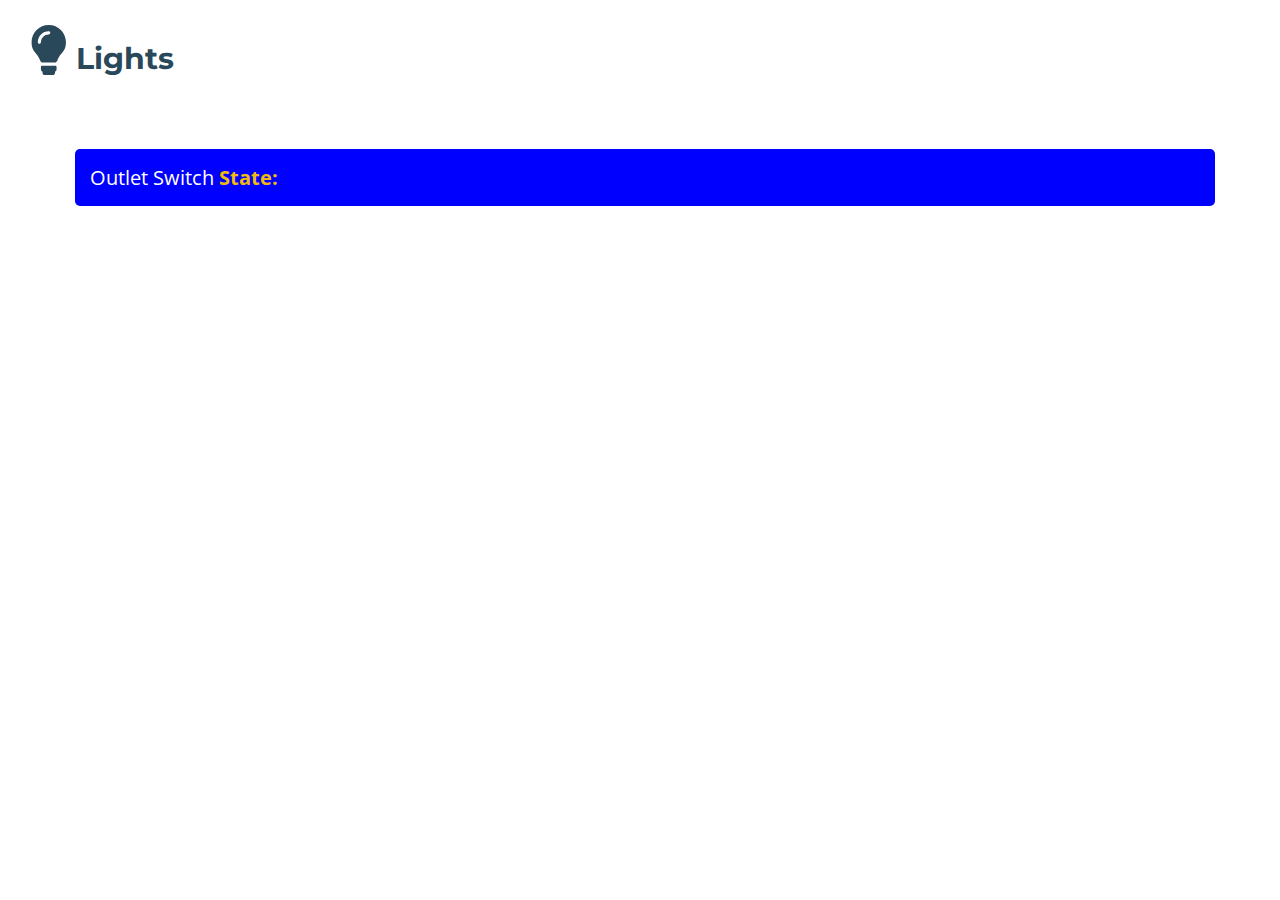
<file: lights.html>
<!DOCTYPE html>
<html>
<head>
	<title></title>
		<link href="https://fonts.googleapis.com/css?family=Montserrat:400,700|Open+Sans" rel="stylesheet">
		<link id="css" rel="stylesheet" type="text/css" href="css/style.css">
		<script src="assets/fontawesome-all.js"></script>
		<script src="https://ajax.googleapis.com/ajax/libs/jquery/3.2.1/jquery.min.js"></script>
		<script src="js/homesecure.js"></script>
		<script type="text/javascript">
		$(document).ready(function(){


		window.addEventListener('message', function(event) { 
		$("#css").attr("href", event.data);
			}); 

		$(".outlet").click(function(){
        	$.post("http://172.19.20.41:8123/api/services/switch/toggle", JSON.stringify({
            "entity_id":"switch.switch_3"
       }),
          function(data, status){
            alert("data: " + data + "\nStatus " + status)
          });
      });
		

		});
		</script>
</head>
<body>

	<div class="frameText">

	

	<h2><i class="fas fa-lightbulb", style="font-size: 50px;"></i> Lights</h2><br>

	<div>

	<div class="outlet">Outlet Switch <span id="outlet_state">State: </span></div>
	<div></div>
	<div></div>
	<div></div>
	<div></div>
	<div></div>
	<div></div>
	<div></div>


	</div>

	</div>


</body>
</html>
</file>
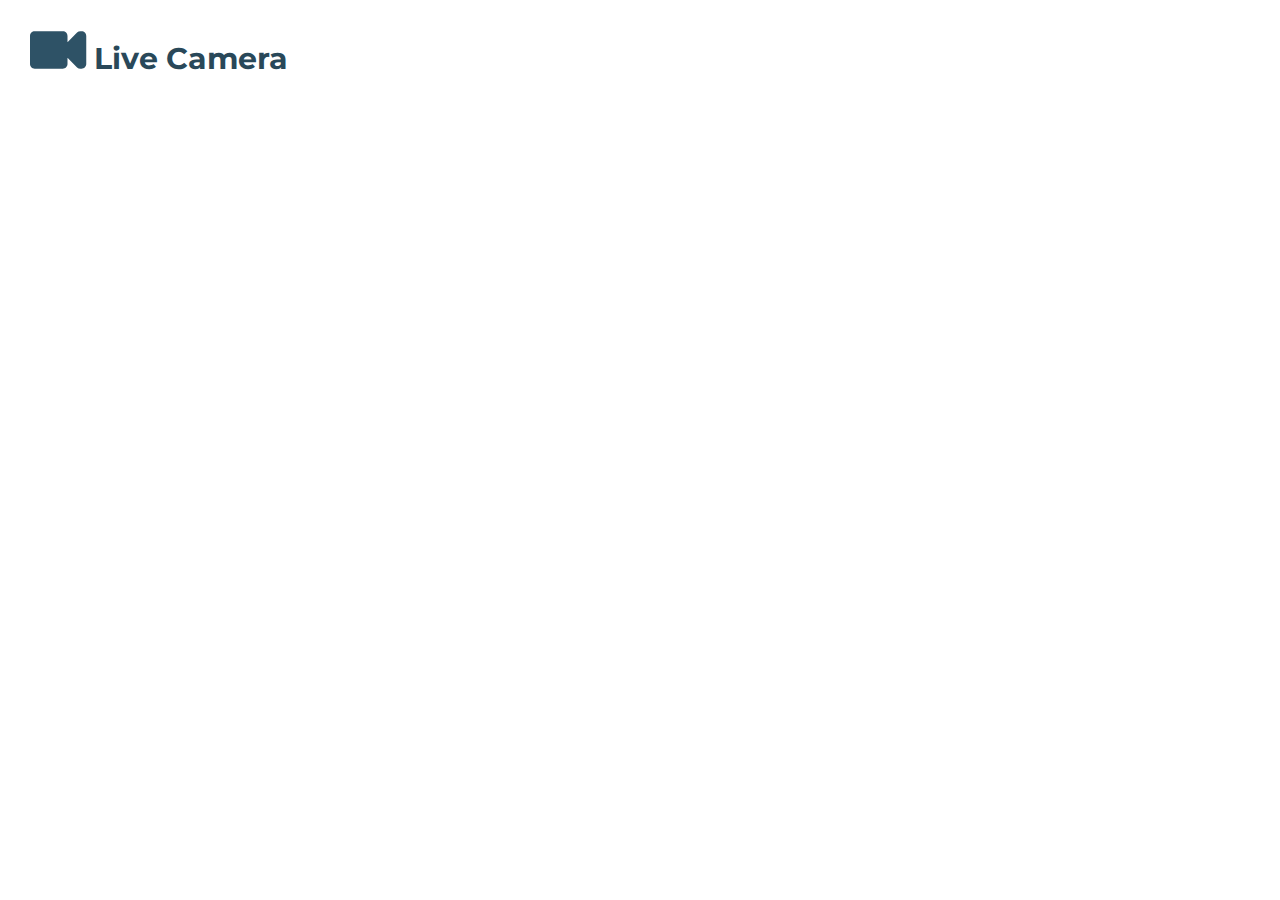
<file: livecam.html>
<!DOCTYPE html>
<html>
<head>
	<title></title>
		<link href="https://fonts.googleapis.com/css?family=Montserrat:400,700|Open+Sans" rel="stylesheet">
		<link rel="stylesheet" type="text/css" href="css/style.css">
		<script src="assets/fontawesome-all.js"></script>
		<script src="https://ajax.googleapis.com/ajax/libs/jquery/3.2.1/jquery.min.js"></script>
		<script src="js/homesecure.js"></script>
</head>
<body>

	<div class="frameText">

	

	<h2><i class="fas fa-video", style="font-size: 50px; color: #2E5266"></i> Live Camera</h2><br>

	<div>

	<div></div>
	<div></div>
	<div></div>
	<div></div>
	<div></div>
	<div></div>
	<div></div>
	<div></div>
	<div></div>
	<div></div>
	<div></div>
	<div></div>

	</div>

	</div>


</body>
</html>
</file>
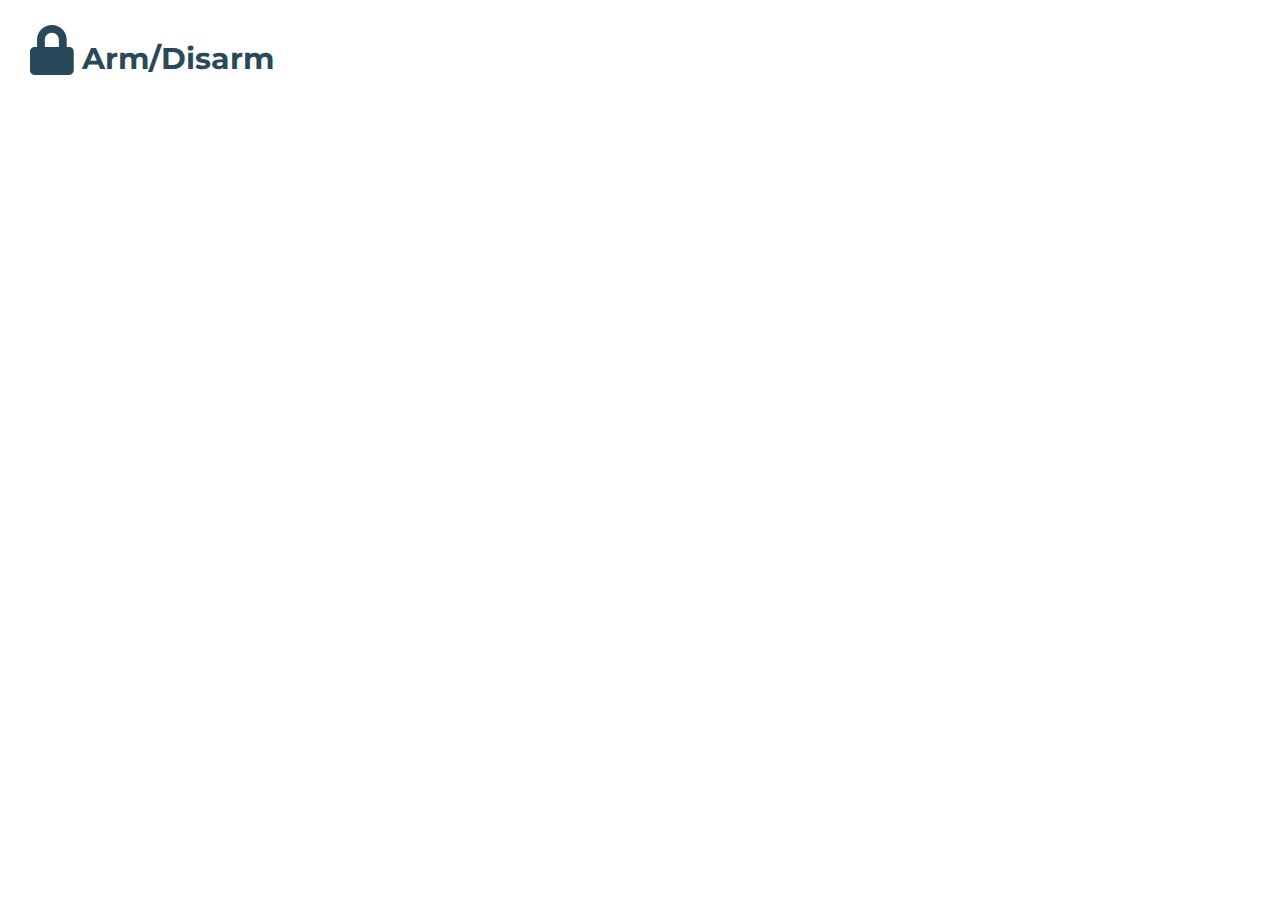
<file: locks.html>
<!DOCTYPE html>
<html>
<head>
	<title></title>
		<link href="https://fonts.googleapis.com/css?family=Montserrat:400,700|Open+Sans" rel="stylesheet">
		<link id="css" rel="stylesheet" type="text/css" href="css/style.css">
		<script src="assets/fontawesome-all.js"></script>
		<script src="https://ajax.googleapis.com/ajax/libs/jquery/3.2.1/jquery.min.js"></script>
		<script src="js/homesecure.js"></script>
		<script type="text/javascript">
		$(document).ready(function(){


		window.addEventListener('message', function(event) { 
		$("#css").attr("href", event.data);
			}); 
		

		});
		</script>
</head>
<body>

	<div class="frameText">

	

	<h2><i class="fas fa-lock", style="font-size: 50px;"></i> Arm/Disarm</h2><br>

	<div>

	<div></div>
	<div></div>
	<div></div>
	<div></div>
	<div></div>
	<div></div>
	<div></div>
	<div></div>


	</div>

	</div>


</body>
</html>
</file>
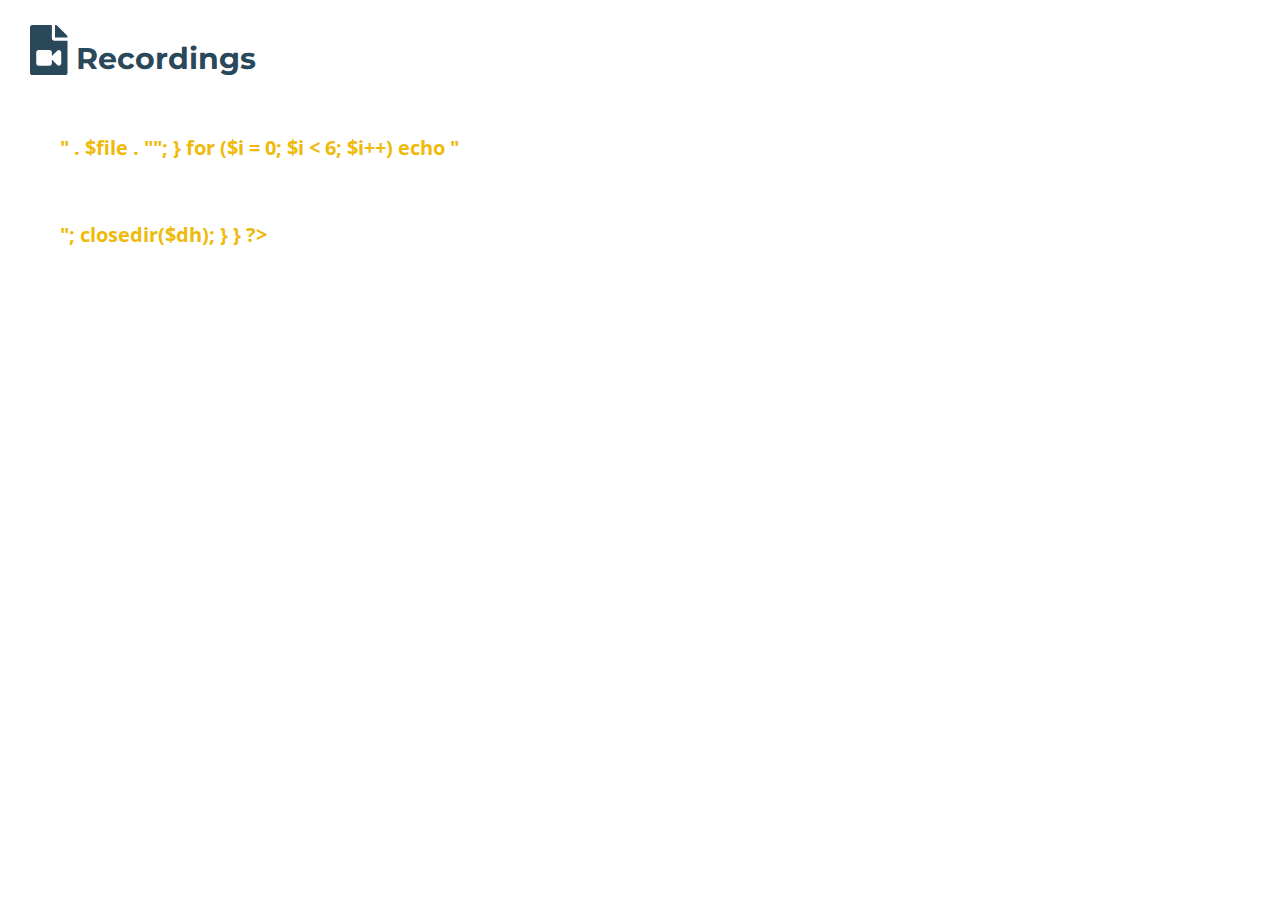
<file: recordings.html>
<!DOCTYPE html>
<html>
<head>
	<title></title>
		<link href="https://fonts.googleapis.com/css?family=Montserrat:400,700|Open+Sans" rel="stylesheet">
		<link id="css" rel="stylesheet" type="text/css" href="css/style.css">
		<script src="assets/fontawesome-all.js"></script>
		<script src="https://ajax.googleapis.com/ajax/libs/jquery/3.2.1/jquery.min.js"></script>
		<script src="js/homesecure.js"></script>
		<script type="text/javascript">



		$(document).ready(function(){

			// Dynamically get recordings
			$.ajax({
  					url: 'php/getRecordings.php',
 					success: function(data) {
    				$("#recordingsList").html(data);
  				}
				});

			/*

			const fs = require('fs');
			const dir = './img';

			fs.readdir(dir, (err, files) => {
  			console.log(files.length);
			});
			
			*/


		window.addEventListener('message', function(event) { 
		$("#css").attr("href", event.data);
			}); 


		$("#rabbit").click(function(){
			$("#recordingFrame").attr("src", "recordings/video.mp4");
			$("#recordingFrame").attr("style", "display: inline")
			$("#recordingContainer").attr("style", "display: inline")
		});

		$("#nightsky").click(function(){
			$("#recordingFrame").attr("src", "recordings/nightsky.mp4");
			$("#recordingFrame").attr("style", "display: inline")
			$("#recordingContainer").attr("style", "display: inline")
		});

		$("#frameX").click(function(){
			$("#recordingFrame").attr("src", "");
			$("#recordingFrame").attr("style", "none")
			$("#recordingContainer").attr("style", "none")

		});
		

		});

		function loadVid(file){

			var src = "recordings/" + file;

			var recordingFrame = document.getElementById("recordingFrame");
			var recordingContainer = document.getElementById("recordingContainer");

			recordingFrame.src = src;
			recordingFrame.style.display = "inline";
			recordingContainer.style.display = "inline";

			
		}
		</script>
</head>
<body>


	<div class="frameText">


	

	<h2><i class="fas fa-file-video", style="font-size: 50px;"></i> Recordings</h2><br>

	<div>
		
	
	<div id="recordingContainer" class="recordingContainer">
	<span id="frameX" class="frameX">&times;</span>
	<video id="recordingFrame" class="recordingFrame" src="" autoplay="autoplay" controls></video>
	</div>


	<span id="recordingsList">
	<div></div>
	<div></div>
	<div></div>
	<div></div>
	<div></div>
	<div></div>
	<div></div>
	</span>


	</div>

	</div>


</body>
</html>
</file>
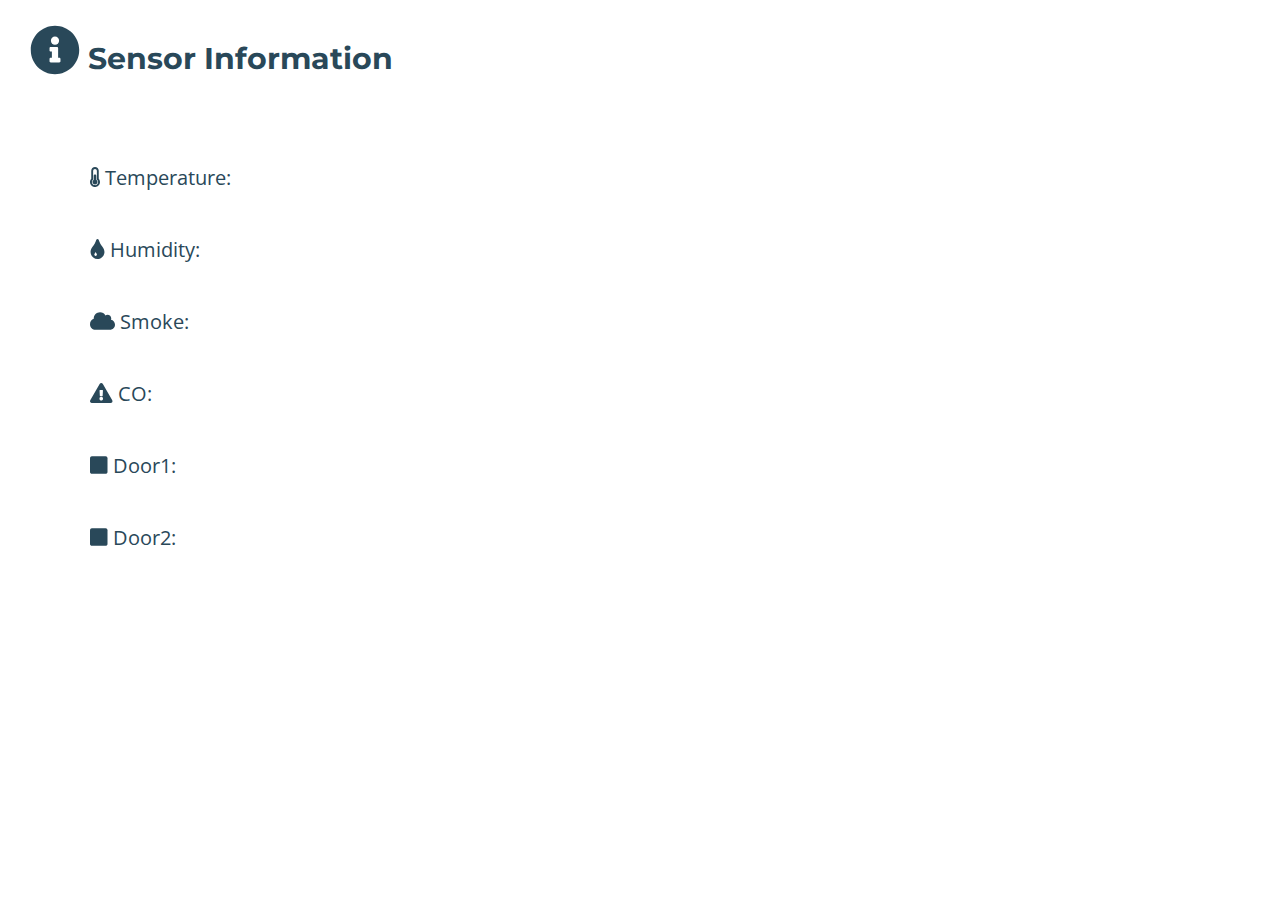
<file: sensor_info.html>
<!DOCTYPE html>
<html>
<head>
	<title></title>
		<link href="https://fonts.googleapis.com/css?family=Montserrat:400,700|Open+Sans" rel="stylesheet">
		<link id="css" rel="stylesheet" type="text/css" href="css/style.css">
		<script src="assets/fontawesome-all.js"></script>
		<script src="https://ajax.googleapis.com/ajax/libs/jquery/3.2.1/jquery.min.js"></script>
		<script src="js/homesecure.js"></script>
		<script type="text/javascript">
		$(document).ready(function(){


		window.addEventListener('message', function(event) { 
		$("#css").attr("href", event.data);
			}); 
		

		});
		</script>
		
</head>
<body>
	<div></div>
	<div class="frameText">

	

	<h2><i class="fas fa-info-circle", style="font-size: 50px;"></i> Sensor Information</h2><br>

	<div>

	<div>
		<i class="fas fa-thermometer-half"></i>
		 Temperature: 
		 <span id="temperature"><span class="loading"></span></span><span id="temperatureSign"></span>
	</div>
	<div>
		<i class="fas fa-tint"></i>
		 Humidity: 
		 <span id="humidity"><span class="loading"></span></span><span id="humiditySign"></span>
	</div>
	<div>
		<i class="fas fa-cloud"></i>
		 Smoke: 
		 <span id="smoke"><span class="loading"></span></span>
	</div>
	<div>
		<i class="fas fa-exclamation-triangle"></i>
		 CO: 
		 <span id="co"><span class="loading"></span></span>
	</div>
	<div>
		<i class="fas fa-square"></i>
		 Door1: 
		 <span id="door1"><span class="loading"></span></span>
	</div>
	<div>
		<i class="fas fa-square"></i>
		 Door2: 
		 <span id="door2"><span class="loading"></span></span>
	</div>
	<div>
	<div>



</body>
</html>
</file>
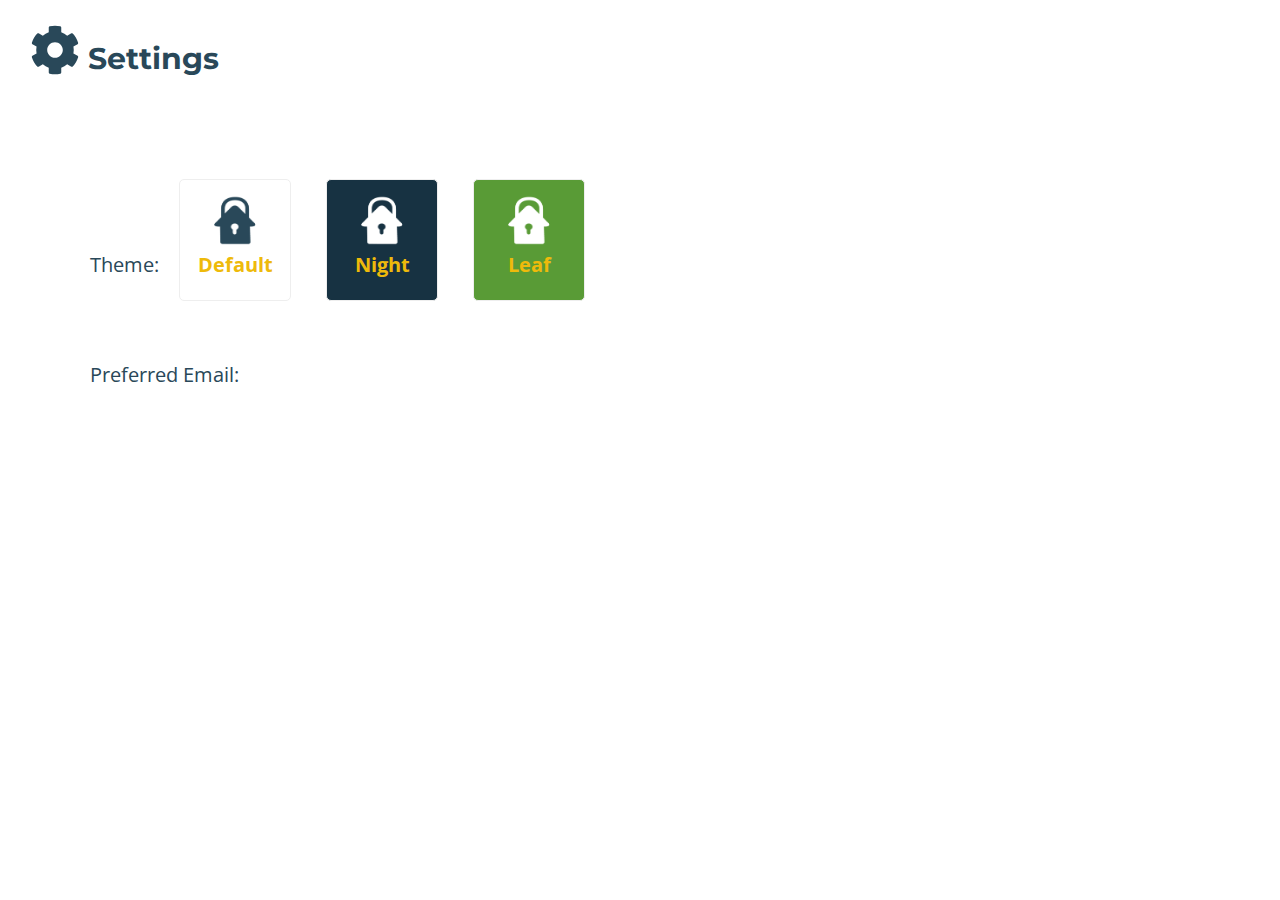
<file: settings.html>
<!DOCTYPE html>
<html>
<head>
	<title></title>
		<link href="https://fonts.googleapis.com/css?family=Montserrat:400,700|Open+Sans" rel="stylesheet">
		<link id="css" rel="stylesheet" type="text/css" href="css/style.css">
		<script src="assets/fontawesome-all.js"></script>
		<script src="https://ajax.googleapis.com/ajax/libs/jquery/3.2.1/jquery.min.js"></script>
		<script src="js/homesecure.js"></script>
		<script type="text/javascript">
		$(document).ready(function(){


		window.addEventListener('message', function(event) { 
		$("#css").attr("href", event.data);
			}); 

		$.ajax({
  					url: 'php/getEmail.php',
 					success: function(data) {
    				$("#email").html(data);
  				}
				});
		

		});
		</script>
</head>
<body>

	<div class="frameText">

	
	<h2><i class="fas fa-cog", style="font-size: 50px;"></i> Settings</h2><br>

	<div>

	<div>Theme:
		<div onclick="setTheme('default')" class="theme_select default"><img src="img/icon_blue.png" height="50px" width="80px"><span class="caption">Default</span></div>
		<div onclick="setTheme('night')" class="theme_select night"><img src="img/icon_white.png" height="50px" width="80px"><span class="caption">Night</span></div>
		<div onclick="setTheme('leafgreen')" class="theme_select leafgreen"><img src="img/icon_white.png" height="50px" width="80px"><span class="caption">Leaf</span></div>
	</div>
	<div>Preferred Email: <span id="email"></span></div>
	<div></div>
	<div></div>
	<div></div>



	</div>

	</div>


</body>
</html>
</file>
<file: css/style.css>
:root {
    --main-color: #294859;
    --header-bg: white;
    --frametext-div: white;
    --sidenav-bg: #294859;
    --sidenav-color: #e0dbce;
    --sidenav-hoverbg: #233f4f;
    --sidenav-hovercolor: #fff;
    --main-bg: #eeeeee;
    --accent-color: #EEBA0B;
    --bg-img: url(none);
    --modal-header: #294859;
}



body{
    margin: 0;
    padding: 0;
}

/* Main Login */
.closeSignup {
    position: absolute;
    z-index: 200;
    margin-top: 10px;
    margin-left: 920px;
    color: black;
    float: right;
    font-size: 28px;
    font-weight: bold;
}

.closeSignup:hover,
.closeSignup:focus {
    opacity: 0.6;
    text-decoration: none;
    cursor: pointer;
}

.signup {
    border-radius: 5px;
    background-color: #4CAF50;
    padding: 14px 20px;
    font-size: 10px;
    margin: 8px 0;
    border: none;
    cursor: pointer;
    display: inline-block;
    color: white;
    font-family: 'Open Sans';
}
.signup:hover {
    opacity: 0.8;
}
.mainLogin {
    text-align: center;
    border-radius: 5px;
    margin: 30px;
    margin-right: 200px;
    margin-top: 150px;
}

/* Main and iFrame */

.main {
    background-image: var(--bg-img);
    background-color: var(--main-bg);
    margin-left: 200px; /* Same as the width of the sidebar */
    padding: 0px 10px;
}

.frameText {
    font-family: 'Open Sans';
    font-size: 20px;
    margin-left: 15px;
    padding-left: 15px;
    margin-right: 20px;
    color: var(--main-color);
}
.frameText div {
    border-radius: 5px;
    background-color: var(--frametext-div);
    margin: 15px;
    padding: 15px;
}
.frameText span {
    font-weight: bold;
    color: var(--accent-color);
}

.frameText h2 {
    font-family: "Montserrat";
    margin-bottom: 0px;
}

.frameText h1 {
    font-family: "Montserrat";
    margin-bottom: 0px;
}

.frame {
    height: 200px;
    width: 200px;
    border: none;
}

.frame2{
    border: none;
    width:100%;
    height:580px;
    margin:10px;
    margin-top:80px;
    float:left;
    position: relative;
}

/* Header */

.userheader {
    display: inline-block;
    float: right;
    margin-right: 20px;
}

.header {
    vertical-align: middle;
    line-height: 80px;
    font-family: "Montserrat";
    font-weight: bold;
    font-size: 35px;
    height: 80px;
    width: 100%;
    margin: 0px;
    padding: 0px;
    background-color: var(--header-bg);
    z-index: 1; /* Stay on top */
    top: 0; /* Stay at the top */
    position: fixed;
    left: 0;
    color: var(--main-color);
}

.icon {
    position: relative;
    top: 10px;
    left: 10px;
}

.about {
    font-size: 20px;
    margin-right: 15px;
    float: right;
    cursor: pointer;
}

/* Navigation */

.sidenav {
    border-radius: 5px;
    margin-top: 100px;
    height: 78%; /* Full-height: remove this if you want "auto" height */
    width: 200px; /* Set the width of the sidebar */
    position: fixed; /* Fixed Sidebar (stay in place on scroll) */
    padding: 10px;
    left: 10px;
    background-color: var(--sidenav-bg);
    /*background-color: #ffffff; /* White */
    overflow-x: hidden; /* Disable horizontal scroll */
    padding-top: 20px;
    color: var(--sidenav-color);
}

.sidenav div {
    vertical-align: middle;
    line-height: 50px;
    border-radius: 5px;
    margin-top: 10px;
    font-family: "arial";
    font-size: 16px;
    padding: 8px;
    padding-top: 10px;
    padding-bottom: 10px;
}

.sidenav div:hover {
    background-color: var(--sidenav-hoverbg);
    color: var(--sidenav-hovercolor);
    cursor: pointer;
}

/* Live Cam Frame */
.camframe {
    position: relative;
    margin-left: 180px;
    overflow: hidden;
    height: 480px;
    width: 640px;
    margin-bottom: 0px;
    -ms-transform: scale(0.85);
    -moz-transform: scale(0.85);
    -o-transform: scale(0.85);
    -webkit-transform: scale(0.85);
    transform: scale(0.85);

    -ms-transform-origin: 0 0;
    -moz-transform-origin: 0 0;
    -o-transform-origin: 0 0;
    -webkit-transform-origin: 0 0;
    transform-origin: 0 0;
}
#grid {
    z-index: 10;
    opacity: 0;
    /*background-color: green;*/
    position: absolute;
    width: 512px;
    height: 384px;
    margin-left: 180px;
    margin-top: 0px;
    margin-bottom: 0px;
    cursor: pointer;
}
#overlay{
    position: fixed; 
    width: 100%; 
    height: 100%; 
    top: 0px; 
    left: 0px; 
    background-color: #000; 
    opacity: 0.8;
    filter: alpha(opacity = 80) !important;
    display: none;
    z-index: 100;
}
#topoverlay{
    cursor: pointer;
    position: fixed; 
    width: 100%; 
    height: 100%; 
    top: 0px; 
    left: 0px; 
    z-index: 300;
    display: none;
}

.wrap
{
    width: 1280px;
    height: 1024px;
    padding: 0;
    overflow: hidden;
}

.overlayFrame
{
    width: 1280px;
    height: 1024px;
    border: 0;

    margin-top: 0px;
    margin-left: 80px;
    margin-bottom: 150px;


    -ms-transform: scale(1.25);
    -moz-transform: scale(1.25);
    -o-transform: scale(1.25);
    -webkit-transform: scale(1.25);
    transform: scale(1.25);

    -ms-transform-origin: 0 0;
    -moz-transform-origin: 0 0;
    -o-transform-origin: 0 0;
    -webkit-transform-origin: 0 0;
    transform-origin: 0 0;
}

#overlayContent{
    position: fixed; 
    width: 100%;
    top: 50px;
    text-align: center;
    display: none;
    overflow: hidden;
    z-index: 100;
}

#contentGallery{
    margin: 0px auto;
}

/* Recording */
.recordingFrame {
    border: none;
    display: none;
    height: 340px;
    width: 520px;
}

.recordingContainer {
    position: absolute;
    display: none;
    background-color: black !important;
    width: 520px;
    height: 370px; 
    left: 400px;
}

.recordingDiv{
    cursor: pointer;
}
.frameX {
    font-size: 25px;
    color: grey !important;
    float: right;
    cursor: pointer;
}

.frameX:hover,
.frameX:focus {
    color: white !important;
    text-decoration: none;
    cursor: pointer;
}

/* Lights */

.outlet {
    color: white;
    background-color: blue !important;
    padding: 5px;
    cursor: pointer;
}

/* Arm/Disarm */
.status {
    padding: 50px;
}

.loadingStatus:after {
  overflow: hidden;
  display: inline-block;
  vertical-align: bottom;
  -webkit-animation: ellipsisStatus steps(4,end) 900ms infinite;      
  animation: ellipsisStatus steps(4,end) 900ms infinite;
  content: "\2026"; /* ascii code for the ellipsis character */
  width: 0px;
}

@keyframes ellipsisStatus {
  to {
    width: 40px;    
  }
}

@-webkit-keyframes ellipsisStatus {
  to {
    width: 40px;    
  }
}

/* Theme Selection */
.theme_select {
    cursor: pointer;
    display: inline-block !important;
    width: 80px;
    line-height: 40px;
    padding-bottom: 20px;
    border: 1px solid #eee;
}
.theme_select img {
    vertical-align: middle;
}
.default {
    background-color: white !important;
    color: #173242 !important;
}

.night {
    background-color: #173242 !important;
    color: white !important;
}

.leafgreen {
    background-color: #599B36 !important;
    color: white !important;
}

.caption {
    text-align: center;
    display: block;
}

/* Modal */

.modal {
    display: none; /* Hidden by default */
    position: fixed; /* Stay in place */
    z-index: 1; /* Sit on top */
    padding-top: 100px; /* Location of the box */
    left: 0;
    top: 0;
    width: 100%; /* Full width */
    height: 100%; /* Full height */
    overflow: auto; /* Enable scroll if needed */
    background-color: rgb(0,0,0); /* Fallback color */
    background-color: rgba(0,0,0,0.4); /* Black w/ opacity */
}

.modal-content {
    font-family: 'Open Sans';
    border-radius: 5px;
    position: relative;
    background-color: #fefefe;
    margin: auto;
    padding: 0;
    border: 1px solid #888;
    width: 50%;
    box-shadow: 0 4px 8px 0 rgba(0,0,0,0.2),0 6px 20px 0 rgba(0,0,0,0.19);
    -webkit-animation-name: animatetop;
    -webkit-animation-duration: 0.4s;
    animation-name: animatetop;
    animation-duration: 0.4s
}

@-webkit-keyframes animatetop {
    from {top:-300px; opacity:0} 
    to {top:0; opacity:1}
}

@keyframes animatetop {
    from {top:-300px; opacity:0}
    to {top:0; opacity:1}
}

.modal-header {
    border-radius: 3px;
    padding: 2px 16px;
    background-color: var(--modal-header);
    color: white;
}
.modal-body {padding: 16px;}

.close {
    color: white;
    float: right;
    font-size: 28px;
    font-weight: bold;
}

.close:hover,
.close:focus {
    color: black;
    text-decoration: none;
    cursor: pointer;
}

/* Loading */
.loading:after {
  overflow: hidden;
  display: inline-block;
  vertical-align: bottom;
  -webkit-animation: ellipsis steps(4,end) 900ms infinite;      
  animation: ellipsis steps(4,end) 900ms infinite;
  content: "\2026"; /* ascii code for the ellipsis character */
  width: 0px;
}

@keyframes ellipsis {
  to {
    width: 20px;    
  }
}

@-webkit-keyframes ellipsis {
  to {
    width: 20px;    
  }
}
/* Bordered form */
form {
    border: 3px solid #f1f1f1;
}

/* Full-width inputs */
input[type=text], input[type=password] {
    width: 100%;
    padding: 12px 20px;
    margin: 8px 0;
    display: inline-block;
    border: 1px solid #ccc;
    box-sizing: border-box;
}

/* Set a style for all buttons */
button {
    border-radius: 5px;
    background-color: #4CAF50;
    color: white;
    padding: 14px 20px;
    margin: 8px 0;
    border: none;
    cursor: pointer;
}

.logoutbutton {
    opacity: 0.5;
    background-color: var(--accent-color);
    float: right;
    margin-right: 20px;
    margin-top: 20px;  
}

/* Add a hover effect for buttons */
button:hover {
    opacity: 0.8;
}

/* Extra style for the cancel button (red) */
.cancelbtn {
    width: auto;
    padding: 10px 18px;
    background-color: #f44336;
}

/* Center the avatar image inside this container */
.imgcontainer {
    text-align: center;
    margin: 24px 0 12px 0;
}

/* Avatar image */
img.avatar {
    width: 40%;
    border-radius: 50%;
}

/* Add padding to containers */
.container {
    padding: 16px;
}

/* The "Forgot password" text */
span.psw {
    float: right;
    padding-top: 16px;
}

/* Change styles for span and cancel button on extra small screens */
@media screen and (max-width: 300px) {
    span.psw {
        display: block;
        float: none;
    }
    .cancelbtn {
        width: 100%;
    }
}
</file>
